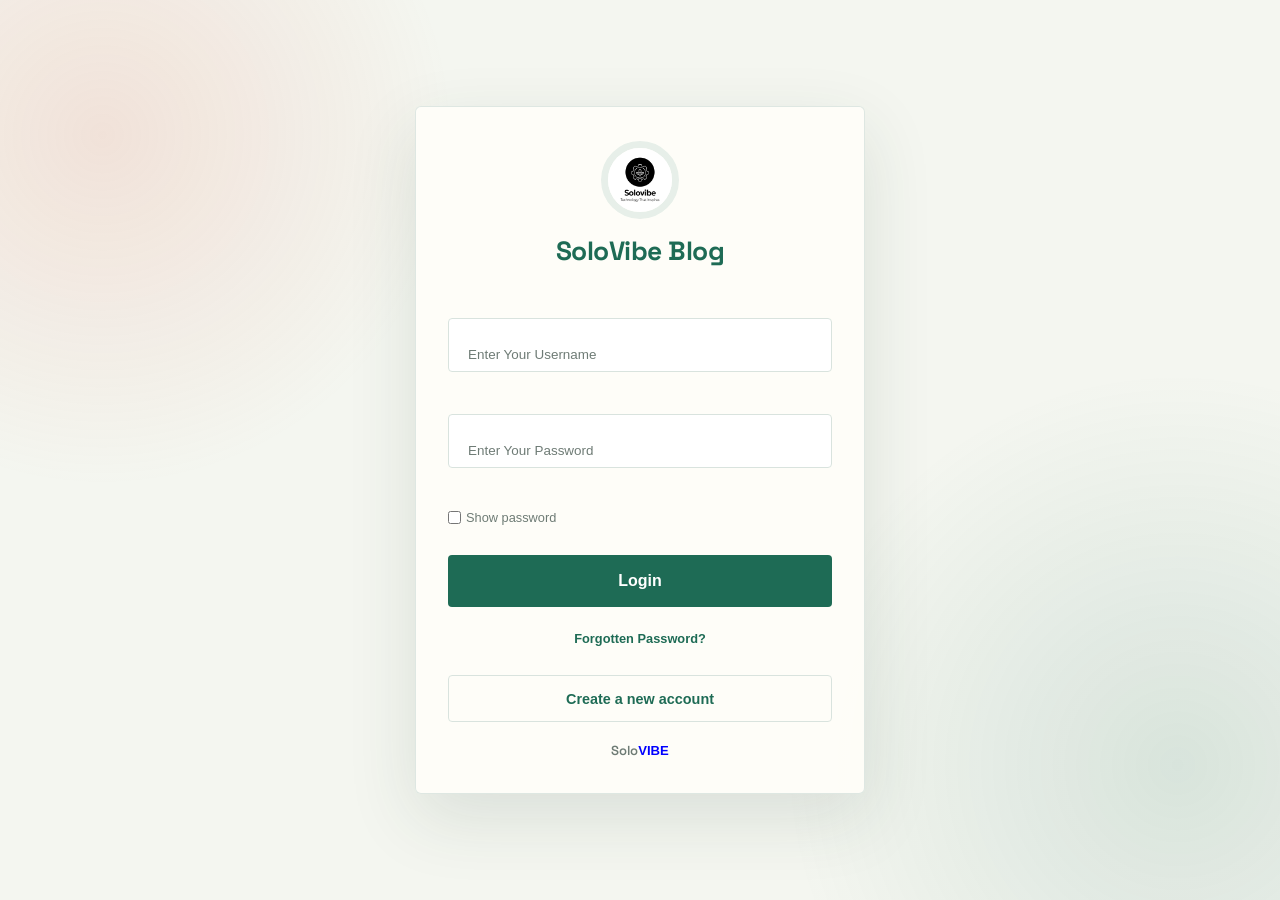
<file: index.html>
<!--Programmed by Solomon; all right reserved. @SoloVibe @copyright-->
<!doctype html>
<html lang="en">
  <head>
    <meta charset="UTF-8" />
    <meta name="viewport" content="width=device-width, initial-scale=1.0" />
    <title>Personal Blog By KingSOL @SoloVibe</title>
    <link rel="stylesheet" href="style.css" />
    <link rel="preconnect" href="https://fonts.googleapis.com" />
    <link rel="preconnect" href="https://fonts.gstatic.com" crossorigin />
    <link
      rel="stylesheet"
      href="https://cdnjs.cloudflare.com/ajax/libs/font-awesome/6.5.0/css/all.min.css"
    />
    <meta name="description" content="Personal Blog By KingSOL @SoloVibe" />
    <meta name="keywords" content="Personal Blog By KingSOL @SoloVibe" />
    <link rel="icon" href="asset/icon.png" />
    <meta name="author" content="Solomon Towolawi" />
    <link rel="apple-touch-icon" href="asset/icon.png" />
    <!--[if lt IE 9]>
      <script src="http://html5shiv.googlecode.com/svn/trunk/html5.js"></script>
    <![endif]-->
  </head>
  <body>
    <div class="login-container" id="Login">
      <div class="logo">
        <img
          src="asset/icon.png"
          alt="logo"
          style="width: 100px; height: 100px"
        />
        <h1>SoloVibe Blog</h1>
      </div>
      <form
        action="#"
        onsubmit="return loginUser();"
        autocomplete="on"
        autocorrect="on"
      >
        <div class="input_Section">
          <input
            type="text"
            name="username"
            id="login_Username"
            class="input_field"
            required
            autocomplete="username"
          />
          <label for="login_Username" class="label">Enter Your Username</label>
          <p class="error" id="username_error"></p>
        </div>
        <div class="input_Section">
          <input
            type="password"
            name="password"
            id="Login_psw"
            class="input_field"
            required
            autocomplete="current-password"
          />
          <label for="Login_psw" class="label">Enter Your Password</label>
          <p class="error" id="psw_error"></p>
        </div>
        <div class="psw_check">
          <input
            type="checkbox"
            name="psw_check"
            id="psw_check"
            onclick="showLogin_psw()"
          />
          <label for="psw_check">Show password</label>
        </div>
        <div class="buttom">
          <input type="submit" value="Login" class="btn" />
        </div>
        <div class="forget_psw">
          <p><a href="Forgotten_psw.html">Forgotten Password?</a></p>
        </div>
      </form>
      <div class="createAccount">
        <div class="cont">
          <button class="create_btn" onclick="reg_page()">
            Create a new account
          </button>
          <span
            >Solo<span
              style="color: blue; font-size: 1em; text-transform: uppercase"
              >Vibe</span
            >
          </span>
        </div>
      </div>
    </div>
    <script src="script.js"></script>
  </body>
</html>
</file>
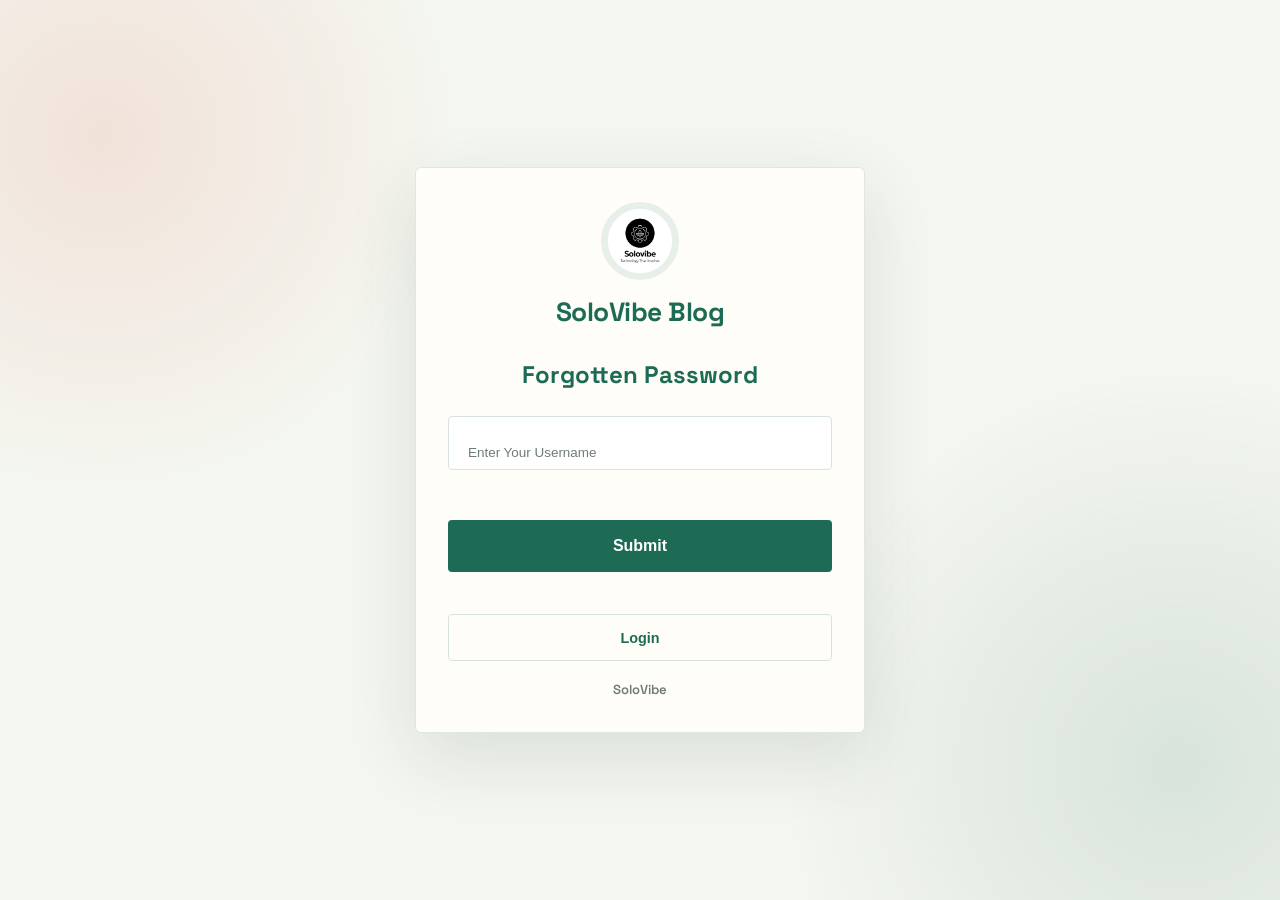
<file: Forgotten_psw.html>
<!doctype html>
<html lang="en">
  <head>
    <meta charset="UTF-8" />
    <meta name="viewport" content="width=device-width, initial-scale=1.0" />
    <title>Personal Blog By KingSOL @SoloVibe</title>
    <link rel="stylesheet" href="style.css" />
    <link rel="preconnect" href="https://fonts.googleapis.com" />
    <link rel="preconnect" href="https://fonts.gstatic.com" crossorigin />
    <link
      rel="stylesheet"
      href="https://cdnjs.cloudflare.com/ajax/libs/font-awesome/6.5.0/css/all.min.css"
    />
    <meta name="description" content="Personal Blog By KingSOL @SoloVibe" />
    <meta name="keywords" content="Personal Blog By KingSOL @SoloVibe" />
    <link rel="icon" href="asset/icon.png" />
    <meta name="author" content="Solomon Towolawi" />
    <link rel="apple-touch-icon" href="asset/icon.png" />
    <!--[if lt IE 9]>
      <script src="http://html5shiv.googlecode.com/svn/trunk/html5.js"></script>
    <![endif]-->
  </head>
  <body>
    <div class="login-container" id="Login">
      <div class="logo">
        <img
          src="asset/icon.png"
          alt="logo"
          style="width: 100px; height: 100px"
        />
        <h1>SoloVibe Blog</h1>
      </div>
      <form action="#" onsubmit="return checkPsw();">
        <header style="text-align: center">Forgotten Password</header>
        <div class="input_Section">
          <input
            type="text"
            name="username"
            id="login_Username"
            class="input_field"
            required
          />
          <label for="login_Username" class="label">Enter Your Username</label>
          <p class="error" id="username_error"></p>
        </div>
        <div class="buttom">
          <input type="submit" value="Submit" class="btn" />
        </div>
        <p
          id="showPsw"
          style="color: red; text-align: center; font-size: 1.4em"
        ></p>
      </form>
      <div class="createAccount">
        <div class="cont">
          <button class="create_btn" onclick="login_page()">Login</button>
          <span>SoloVibe</span>
        </div>
      </div>
    </div>
    <script src="script.js"></script>
  </body>
</html>
</file>
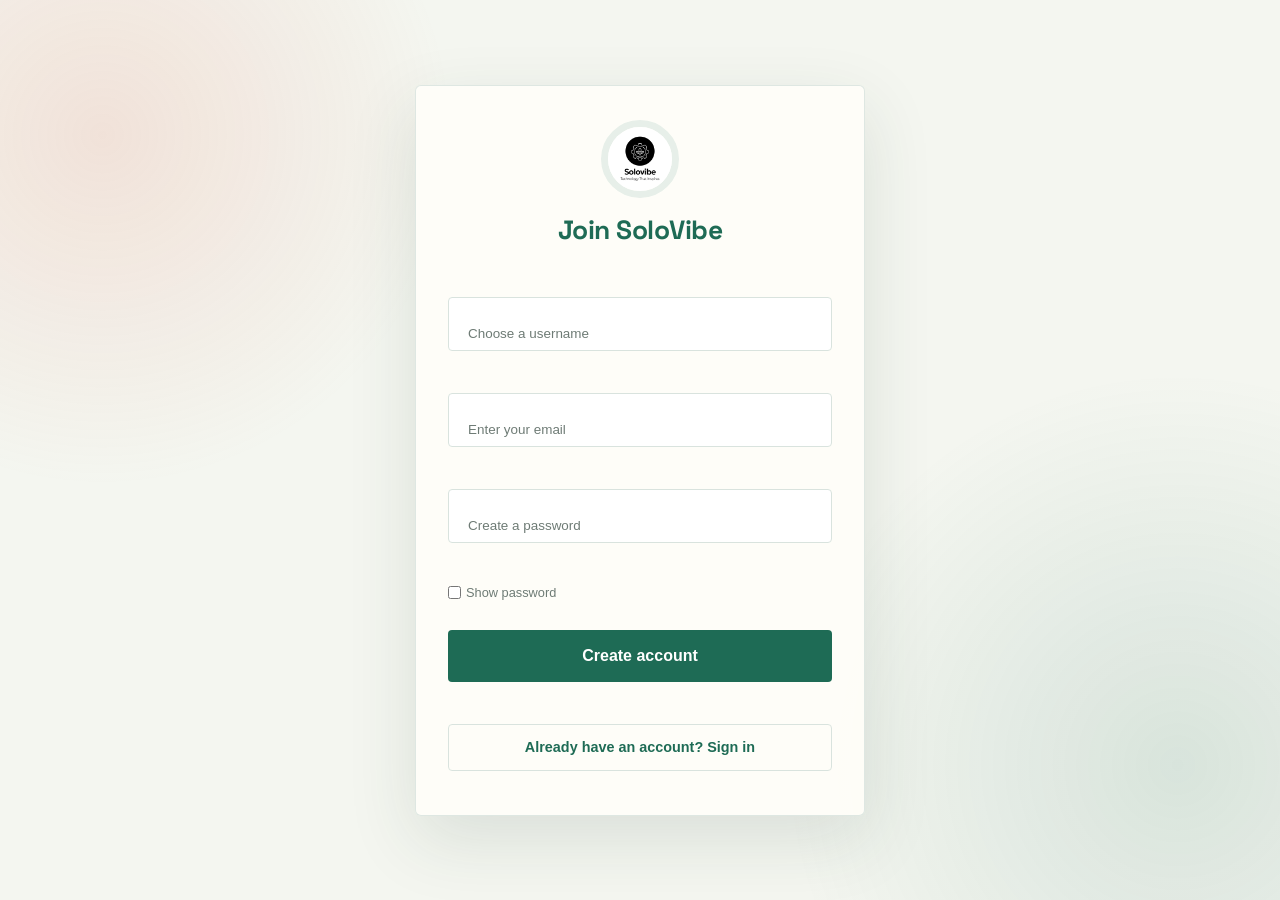
<file: register.html>
<!doctype html>
<html lang="en">
  <head>
    <meta charset="UTF-8" />
    <meta name="viewport" content="width=device-width, initial-scale=1.0" />
    <title>Create account | SoloVibe</title>
    <link rel="stylesheet" href="style.css" />
    <link rel="preconnect" href="https://fonts.googleapis.com" />
    <link rel="preconnect" href="https://fonts.gstatic.com" crossorigin />
    <link
      rel="stylesheet"
      href="https://cdnjs.cloudflare.com/ajax/libs/font-awesome/6.5.0/css/all.min.css"
    />
    <link rel="icon" href="asset/icon.png" />
    <meta name="description" content="Create a SoloVibe blog account." />
  </head>
  <body>
    <div class="login-container Reg-container" id="Register">
      <div class="logo">
        <img
          src="asset/icon.png"
          alt="SoloVibe logo"
          style="width: 100px; height: 100px"
        />
        <h1>Join SoloVibe</h1>
      </div>
      <form action="#" onsubmit="return Register();" autocomplete="on">
        <div class="input_Section">
          <input
            type="text"
            name="username"
            id="Reg_username"
            class="input_field"
            required
            autocomplete="username"
          />
          <label for="Reg_username" class="label">Choose a username</label>
          <p class="error" id="Reg_username_Error"></p>
        </div>
        <div class="input_Section">
          <input
            type="email"
            name="mail"
            id="Reg_mail"
            class="input_field"
            required
            autocomplete="email"
          />
          <label for="Reg_mail" class="label">Enter your email</label>
          <p class="error" id="Reg_mail_error"></p>
        </div>
        <div class="input_Section">
          <input
            type="password"
            name="password"
            id="Reg_psw"
            class="input_field"
            required
            autocomplete="new-password"
          />
          <label for="Reg_psw" class="label">Create a password</label>
          <p class="error" id="Reg_psw_error"></p>
        </div>
        <div class="psw_check">
          <input type="checkbox" id="reg_psw_check" onclick="showReg_psw()" />
          <label for="reg_psw_check">Show password</label>
        </div>
        <div class="buttom">
          <input type="submit" value="Create account" class="btn" />
        </div>
      </form>
      <div class="createAccount">
        <div class="cont">
          <button class="create_btn" onclick="login_page()">
            Already have an account? Sign in
          </button>
        
          
        </div>
      </div>
    </div>
    <script src="script.js"></script>
  </body>
</html>
</file>
<file: style.css>
/* Programmed by Solomon; all right reserved. @SoloVibe @copyright*/
@import url("https://fonts.googleapis.com/css2?family=DM+Sans:wght@400;500;600;700&family=Space+Grotesk:wght@500;600;700&display=swap");
* {
  padding: 0%;
  margin: 0%;
  box-sizing: border-box;
  font-family: "Segoe UI", Tahoma, Geneva, Verdana, sans-serif;
}
body {
  display: flex;
  justify-content: center;
  align-items: center;
  min-height: 80vh;
}
.error {
  color: red;
  font-size: smaller;
}
.login-container,
.Reg-container {
  width: 450px;
  padding: 10px;
  position: relative;
  background-color: transparent;
}
.logo {
  display: flex;
  justify-content: center;
  align-items: center;
  flex-direction: column;
}
.logo img {
  border-radius: 50%;
}
.logo h1 {
  color: blue;
  margin-bottom: 10px;
}
.input_Section {
  margin: 15px 0;
  position: relative;
}
.input_field {
  width: 100%;
  height: 50px;
  border-radius: 20px;
  outline: none;
  border: 1px solid #dddddd;
  padding: 20px;
  transition: 0.5s;
  font-size: 1em;
}
.label {
  position: absolute;
  top: 50%;
  left: 20px;
  transform: translateY(-60%);
  transition: 0.4s;
  cursor: text;
}
.input_field:focus {
  border: 1px solid blue;
  scale: 1.1;
}
.input_field:focus ~ .label,
.input_field:valid ~ .label {
  top: 0;
  font-size: 13px;
  cursor: text;
  background: #fff;
  padding: 0 5px;
  cursor: text;
}
.psw_check {
  display: flex;
  gap: 5px;
  margin-left: 10px;
}
.psw_check input {
  accent-color: blue;
}
.btn {
  width: 100%;
  height: 50px;
  border-radius: 15px;
  background-color: blue;
  color: #fff;
  outline: none;
  font-size: 1.2em;
  border: none;
  cursor: text;
  transition: 0.5s;
  text-align: center;
  margin-bottom: 10px;
  margin-top: 10px;
}
.btn:active {
  transform: translateY(8px);
}
.forget_psw {
  text-align: center;
  color: #000;
}
.forget_psw p a {
  color: #000;
  text-decoration: none;
}
.createAccount {
  position: fixed;
  bottom: 0;
  width: 420px;
  margin-bottom: 10px;
  margin-top: 20px;
}
.cont {
  display: flex;
  justify-content: center;
  align-items: center;
  flex-direction: column;
}
.create_btn {
  width: 100%;
  color: #000;
  background: transparent;
  border: 2px solid #dddddd;
  height: 45px;
  cursor: text;
  font-size: 1.1em;
  text-align: center;
  padding: 5px;
  border-radius: 15px;
  transition: 0.5s;
  margin-bottom: 10px;
}
.create_btn:hover {
  background-color: blue;
  color: #fff;
  border: none;
}
.create_btn:active {
  transform: translateY(8px);
}
@media screen and (max-width: 450px) {
  .login-container,
  .Reg-container {
    margin: 0 10px;
  }
  .createAccount {
    max-width: 90%;
    left: 0;
    margin: 10px 20px;
  }
  .Reg-container .logo h1 {
    font-size: 1.3em;
  }
  .logo h1 {
    font-size: 16px;
  }
}
@media screen and (max-height: 487px) {
  .createAccount {
    display: none;
  }
}

/* Visual refresh: the existing auth markup and behavior stay intact. */
:root {
  --auth-ink: #17231f;
  --auth-muted: #6e7b75;
  --auth-line: #d9e3de;
  --auth-paper: #f4f6f0;
  --auth-card: #fffef9;
  --auth-green: #1e6b55;
  --auth-coral: #e57b62;
}
body {
  min-height: 100vh;
  background: var(--auth-paper);
  color: var(--auth-ink);
  font-family: "DM Sans", sans-serif;
  overflow-x: hidden;
}
body::before {
  content: "";
  position: fixed;
  inset: 0;
  pointer-events: none;
  background:
    radial-gradient(
      circle at 8% 15%,
      rgba(229, 123, 98, 0.16),
      transparent 25%
    ),
    radial-gradient(circle at 92% 85%, rgba(30, 107, 85, 0.13), transparent 28%);
}
.login-container,
.Reg-container {
  z-index: 1;
  width: min(450px, calc(100% - 32px));
  margin: 24px 16px;
  padding: 34px 32px;
  border: 1px solid rgba(217, 227, 222, 0.85);
  border-radius: 6px;
  background: rgba(255, 254, 249, 0.9);
  box-shadow: 0 24px 70px rgba(30, 67, 53, 0.12);
}
.logo img {
  width: 78px !important;
  height: 78px !important;
  border: 7px solid #e7efe9;
}
.logo h1 {
  margin: 15px 0 30px;
  color: var(--auth-green);
  font:
    700 1.65rem "Space Grotesk",
    sans-serif;
  letter-spacing: -0.5px;
}
.input_Section {
  margin: 20px 0;
}
.input_field {
  height: 54px;
  padding: 18px 17px;
  border: 1px solid var(--auth-line);
  border-radius: 4px;
  background: #fff;
  color: var(--auth-ink);
  font-family: "DM Sans", sans-serif;
}
.input_field:focus {
  border-color: var(--auth-green);
  box-shadow: 0 0 0 4px rgba(30, 107, 85, 0.1);
  scale: 1;
}
.label {
  color: var(--auth-muted);
  font-size: 0.84rem;
}
.input_field:focus ~ .label,
.input_field:valid ~ .label {
  color: var(--auth-green);
  background: var(--auth-card);
}
.error {
  min-height: 16px;
  margin: 6px 0 0;
  color: #b94f43;
  font-size: 0.74rem;
}
.psw_check {
  margin: 8px 0 22px;
  color: var(--auth-muted);
  font-size: 0.8rem;
}
.psw_check input {
  accent-color: var(--auth-green);
}
.btn {
  height: 52px;
  margin: 8px 0 14px;
  border-radius: 4px;
  background: var(--auth-green);
  font-size: 1rem;
  font-weight: 700;
  cursor: pointer;
  transition:
    background 0.2s,
    transform 0.2s;
}
.btn:hover {
  background: #124b3b;
}
.btn:active {
  transform: translateY(2px);
}
.forget_psw p {
  margin: 8px 0 0;
}
.forget_psw p a {
  color: var(--auth-green);
  font-size: 0.8rem;
  font-weight: 700;
}
.createAccount {
  position: static;
  width: auto;
  margin: 28px 0 0;
}
.create_btn {
  height: 47px;
  border: 1px solid var(--auth-line);
  border-radius: 4px;
  color: var(--auth-green);
  font-size: 0.9rem;
  font-weight: 700;
  cursor: pointer;
}
.create_btn:hover {
  border-color: var(--auth-green);
  background: #e7efe9;
  color: var(--auth-green);
}
.cont > span {
  margin-top: 10px;
  color: var(--auth-muted);
  font:
    600 0.82rem "Space Grotesk",
    sans-serif;
}
header[style] {
  margin-bottom: 26px;
  color: var(--auth-green);
  font:
    700 1.5rem "Space Grotesk",
    sans-serif;
}
#showPsw {
  margin: 14px 0 0 !important;
  color: var(--auth-green) !important;
  font-size: 0.9rem !important;
}
.toast-container {
  position: fixed;
  right: 22px;
  bottom: 22px;
  z-index: 10000;
  display: grid;
  gap: 10px;
  width: min(360px, calc(100% - 44px));
}
.toast {
  padding: 14px 16px;
  border-left: 4px solid var(--auth-green);
  border-radius: 4px;
  background: var(--auth-card);
  box-shadow: 0 14px 34px rgba(30, 67, 53, 0.18);
  color: var(--auth-ink);
  font-size: 0.83rem;
  line-height: 1.45;
  opacity: 0;
  transform: translateY(12px);
  transition:
    opacity 0.25s ease,
    transform 0.25s ease;
  white-space: pre-line;
}
.toast-visible {
  opacity: 1;
  transform: translateY(0);
}
.toast-success {
  border-left-color: var(--auth-green);
}
.toast-error {
  border-left-color: #b94f43;
}
.toast-info {
  border-left-color: var(--auth-coral);
}
@media screen and (max-width: 450px) {
  .login-container,
  .Reg-container {
    padding: 25px 20px;
  }
  .logo h1 {
    font-size: 1.35rem;
  }
  .createAccount {
    margin: 24px 0 0;
  }
}
</file>
